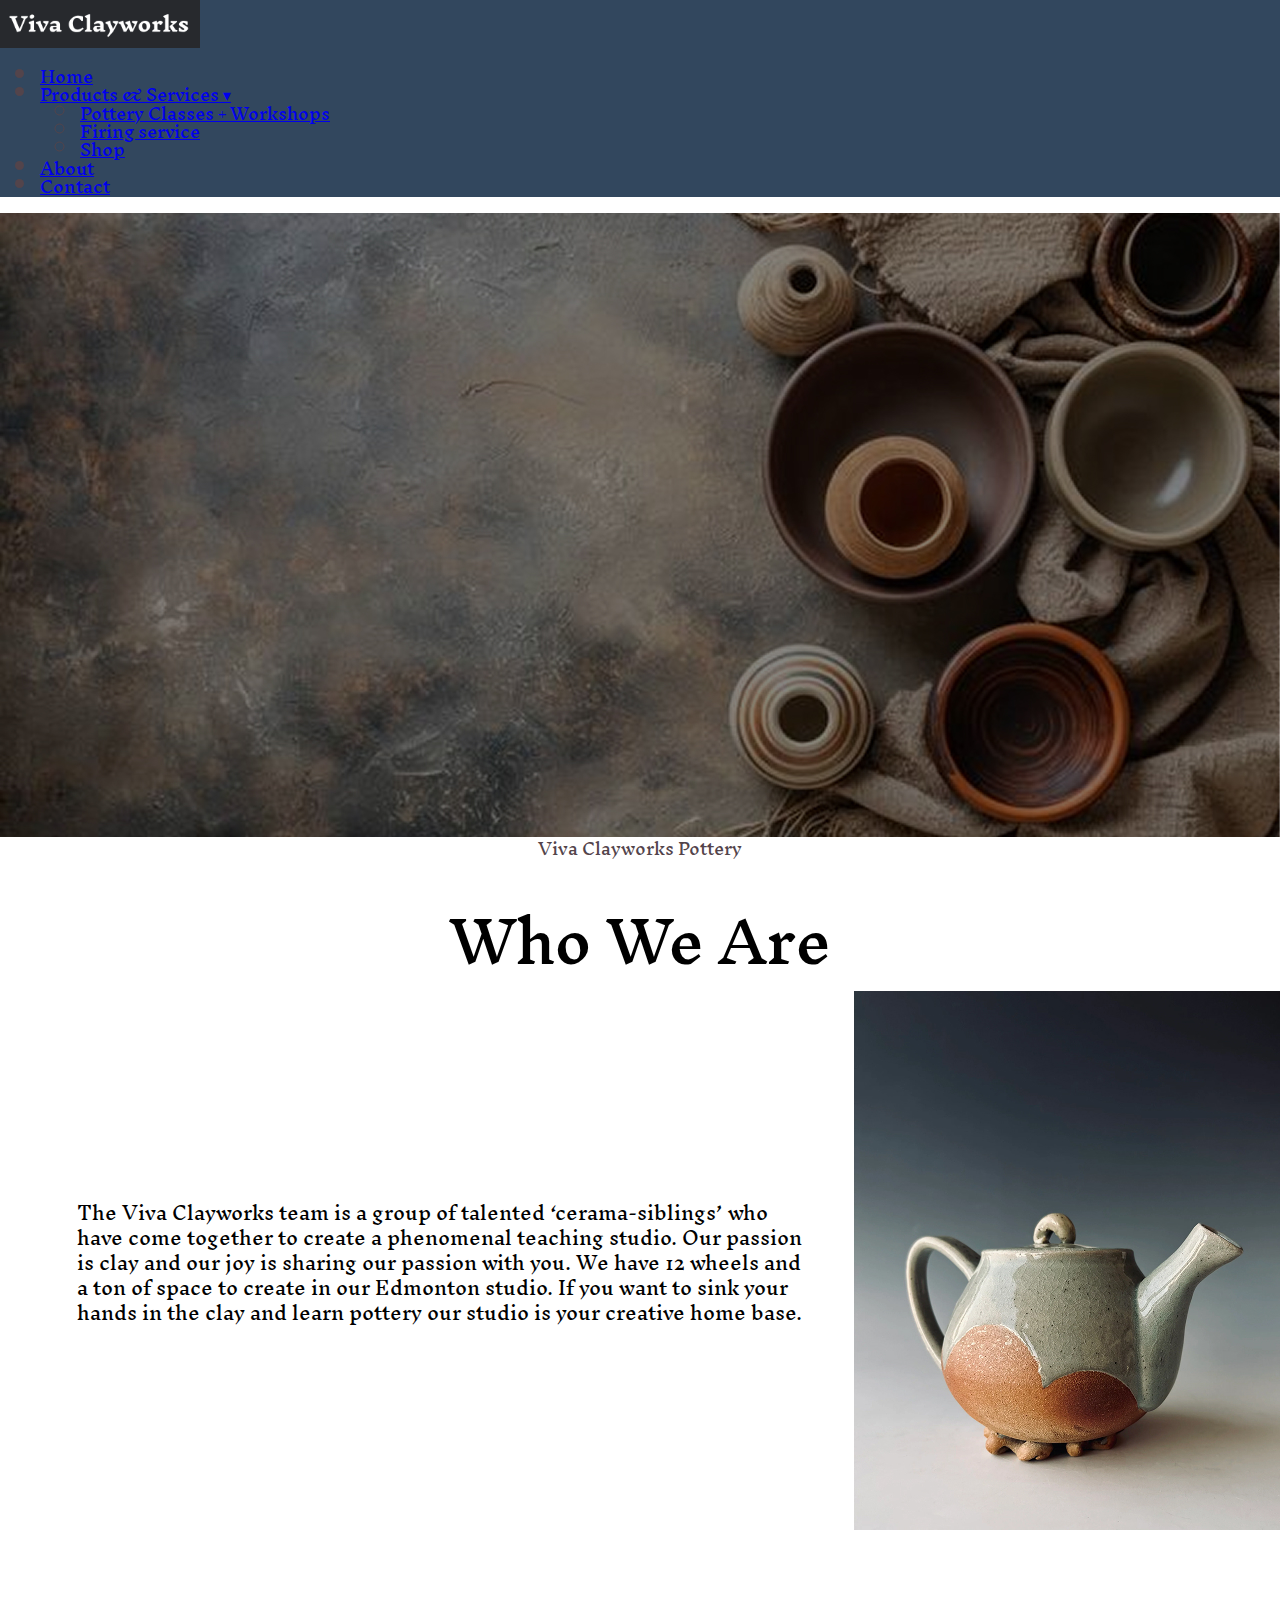
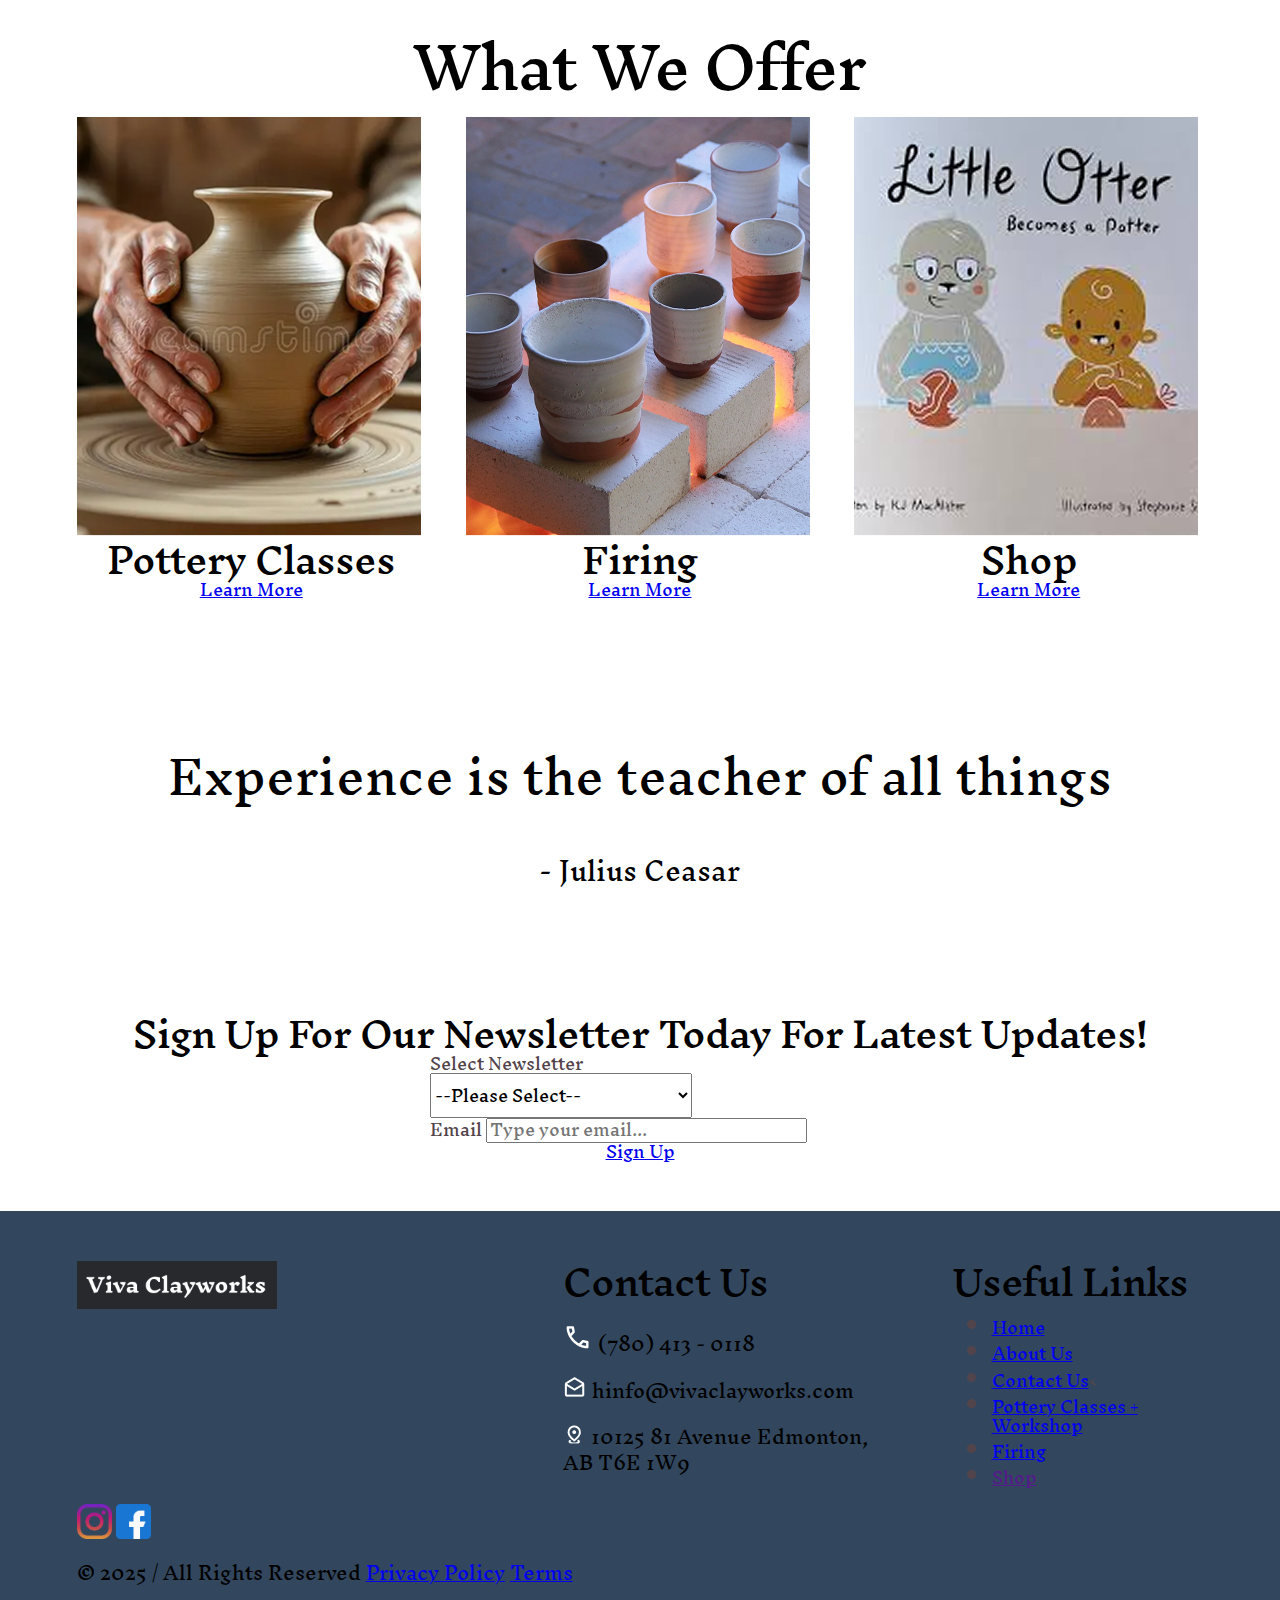
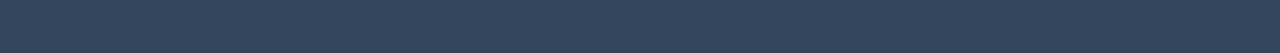
<file: index.html>
<!DOCTYPE html>
<html>
<head>
	<meta charset="utf-8">
	<meta name="viewport" content="width=device-width, initial-scale=1">
	<title>Viva Clayworks | Home</title>

	<!-- Styles (connect style.css sheet) --> 
	<link rel="stylesheet" type="text/css" href="normalize.css">
	<link rel="stylesheet" type="text/css" href="layout.css">
	<link rel="stylesheet" type="text/css" href="style.css">

	<!-- Fonts -->
	<link rel="preconnect" href="https://fonts.googleapis.com">
	<link rel="preconnect" href="https://fonts.gstatic.com" crossorigin>
	<link href="https://fonts.googleapis.com/css2?family=Inknut+Antiqua:wght@300;400;500;600;700;800;900&family=Space+Grotesk:wght@300..700&family=Space+Mono:ital,wght@0,400;0,700;1,400;1,700&display=swap" rel="stylesheet">

</head>
<body>
	<header style="background-color: #32475E;">

		<div class="nav">
			<a href="index.html"><img src="Images/logo_img.svg" alt="logo image" style="width: 200px;"></a>

			<div class="hamburger">
				<div class="line"></div>
				<div class="line"></div>
				<div class="line"></div>
			</div>

			<div class="menu">
				<nav>
					<ul>
						<li> <a href="index.html" class="navigation">Home</a> </li>
						<li class="product-dropdown">
							<a href="#" class="navigation">Products & Services ▾ </a>
							<ul class="dropdown">
								<li><a href="products.html">Pottery Classes + Workshops</a></li>
								<li><a href="firing.html">Firing service</a></li>
								<li><a href="#">Shop</a></li>
							</ul>
						<li> <a href="about.html" class="navigation">About</a> </li>
						<li> <a href="#" class="navigation">Contact</a> </li>
					</ul>
				</nav>
			</div>

		</div>

	</header>

	<!-- Hero Section -->
	<section>
		<div class="">
			<div class="image">
				<img src="Images/Viva_homepage_hero.jpg" alt="Hero image of pottery work" style="width: 100%;">
				<div class="text">Viva Clayworks Pottery</div>
			</div>
		</div>
	</section><!-- End Hero Section -->

	<!-- Who we are section -->
	<section class="section-padding">
		<div class="container"><!-- Container -->
			<div class="row row-justify-center">
				<h2>Who We Are</h2>
			</div>
			<div class="row row-align-center"><!-- row -->
				<div class="col col-lg-8 col-sm-12"><!-- column text-->
					<p>The Viva Clayworks team is a group of talented ‘cerama-siblings’ who have come together to create a phenomenal teaching studio. Our passion is clay and our joy is sharing our passion with you. We have 12 wheels and a ton of space to create in our Edmonton studio. If you want to sink your hands in the clay and learn pottery our studio is your creative home base.</p>
				</div><!-- End column text -->
				<div class="col col-lg-4 col-sm-12"><!-- column image-->
					<div class="card-img-wrap">
						<img src="Images/Viva_homepage_1.jpg" alt="Image of kettle" class="card-img">
					</div>
				</div><!-- End column image -->
			</div><!-- End row -->
		</div><!-- End Container -->
	</section>

	<!-- What we offer section -->
	<section class="section-padding dark-blue-bac">
		<div class="container"><!-- Container -->

			<div class="row row-justify-center"><!-- row 1-->
				<h2>What We Offer</h2>
			</div><!-- End row 1-->

			<div class="row row-justify-center"><!-- row 2-->

				<!-- What we offer 1 -->
				<div class="col col-lg-4 col-sm-12"><!-- Column -->
					<div class="card-img-wrap-2">
						<img src="Images/Viva_homepage_offer_1.jpg" alt="Image of pottery work" class="card-img">
					</div>
					<div>
						<h3 style="text-align:center;">Pottery Classes</h3>
						<div class="row row-justify-center margin">
							<a href="products.html" class="button button-2">Learn More</a>
						</div>
					</div>
				</div><!-- End Column -->

				<!-- What we offer 2 -->
				<div class="col col-lg-4 col-sm-12"><!-- Column -->
					<div class="card-img-wrap-2">
						<img src="Images/Viva_homepage_offer_2.jpg" alt="Image of pottery firing" class="card-img">
					</div>
					<div>
						<h3 style="text-align:center;">Firing</h3>
						<div class="row row-justify-center margin">
							<a href="firing.html" class="button button-2">Learn More</a>
						</div>
					</div>
				</div><!-- End Column -->

				<!-- What we offer 3 -->
				<div class="col col-lg-4 col-sm-12"><!-- Column -->
					<div class="card-img-wrap-2">
						<img src="Images/Viva_homepage_offer_3.jpg" alt="Image of little otter book cover page" class="card-img">
					</div>
					<div>
						<h3 style="text-align:center;">Shop</h3>
						<div class="row row-justify-center">
							<a href="#" class="button button-2">Learn More</a>
						</div>
					</div>
				</div><!-- End Column -->

			</div><!-- End row 2-->

		</div><!-- End Container -->
	</section><!-- End What we offer section -->

	<!-- Quote Section -->
	<section class="section-padding">
		<div class="container"><!-- Container -->
			<div class="row row-justify-center"><!-- row -->
				<div class="col col-lg-12"><!-- Column -->
					<p style="font-size: 45px; text-align: center;">Experience is the teacher of all things</p>
					<p style="font-size: 25px; text-align: center;">- Julius Ceasar</p>
				</div><!-- End Column -->
			</div><!-- End row -->
		</div><!-- End Container -->
	</section><!-- Quote Section -->

	<!-- Newsletter -->
	<section class="section-padding dark-blue-bac">

		<div class="container"><!-- Container -->

			<div class="row row-justify-center"><!-- row -->
				<h3 style="text-align: center;">Sign Up For Our Newsletter Today For Latest Updates!</h3>

				<form class="contact-form newsletter-form">
					<div class="col col-lg-6 col-sm-11"><!-- Column -->
						<label for="Newsletter" class="input-label">Select Newsletter</label>
						<select id="Newsletter" name="Newsletter">
							<option value="--Please select--">--Please Select--</option>
							<option value="Children and Teen Program">Children and Teen Program</option>
							<option value="Coustomer List">Coustomer List</option>
							<option value="Student Email List">Student Email List</option>
							<option value="Viva Clayworks Newsletter">Viva Clayworks Newsletter</option>
							<option value="Workshops Email List">Workshops Email List</option>
						</select>
					</div>
					<div class="col col-lg-11 col-sm-11">
						<label for="email" class="input-label">Email</label>
						<input type="email" name="email" placeholder="Type your email..." class="input-field">
					</div>
							
				</form>
					
				</div><!-- End Column -->

			</div><!-- End row -->

			<div class="row row-justify-center">
				<a href="#" class="button button-1">Sign Up</a>
			</div>

		</div><!-- End Container -->

	</section><!-- End Newsletter -->

	<!-- Footer -->
	<footer class="section-padding" style="background-color: #32475E;"><!-- Footer -->

		<div class="container"><!-- Container -->

			<div class="row"><!-- row -->

				<div class="col col-lg-5"><!-- column -->

					<!-- Logo -->
					<div class="footer-logo">
						<a href="index.html"><img src="Images/logo_img.svg" alt="Viva Clayworks logo" style="width: 200px;"></a>
					</div>				
				</div><!-- End column -->
					

				<div class="col col-lg-4 col-sm-12"><!-- column -->
					<h3 class="white-text">Contact Us</h3>
					<p class="white-text"><img src="Images/call.png" alt="call icon">  (780) 413 - 0118</p>
					<p class="white-text"><img src="Images/drafts.png" alt="email icon">   hinfo@vivaclayworks.com</p>
					<p class="white-text"><img src="Images/distance.png" alt="location icon">  10125 81 Avenue Edmonton,<br>AB T6E 1W9</p>
				</div><!-- End Column -->

				<div class="col col-lg-3 col-sm-12"><!-- column -->
					<h3 class="white-text">Useful Links</h3>
					<ul class="text-white useful-link-style">
						<li style="margin-bottom: 8px;"><a href="index.html" class="link-no-link">Home</a></li>
						<li style="margin-bottom: 8px;"><a href="about.html" class="link-no-link">About Us</a></li>
						<li style="margin-bottom: 8px;"><a href="#" class="link-no-link">Contact Us</a><</li>
						<li style="margin-bottom: 8px;"><a href="products.html" class="link-no-link">Pottery Classes + Workshop</a></li>
						<li style="margin-bottom: 8px;"><a href="firing.html" class="link-no-link">Firing</a></li>
						<li><a href="" class="link-no-link">Shop</a></li>
	  				</ul>
				</div><!-- End Column -->


				<div class="col col-lg-6 col-sm-12"><!-- column -->
					<div class="footer-margin">
						<img src="Images/instagram_icon.svg" alt="Instagram icon">
						<img src="Images/facebook_icon.svg" alt="Facebook icon">
						<p class="white-text text-small">© 2025 / All Rights Reserved   <a href="#" class="white-text">Privacy Policy</a>   <a href="#" class="white-text">Terms</a></p>
					</div>
							
				</div><!-- End -->
				
			</div><!-- End row -->
			
		</div><!-- End Container -->
		
	</footer><!-- End Footer -->

</body>
</html>
</file>
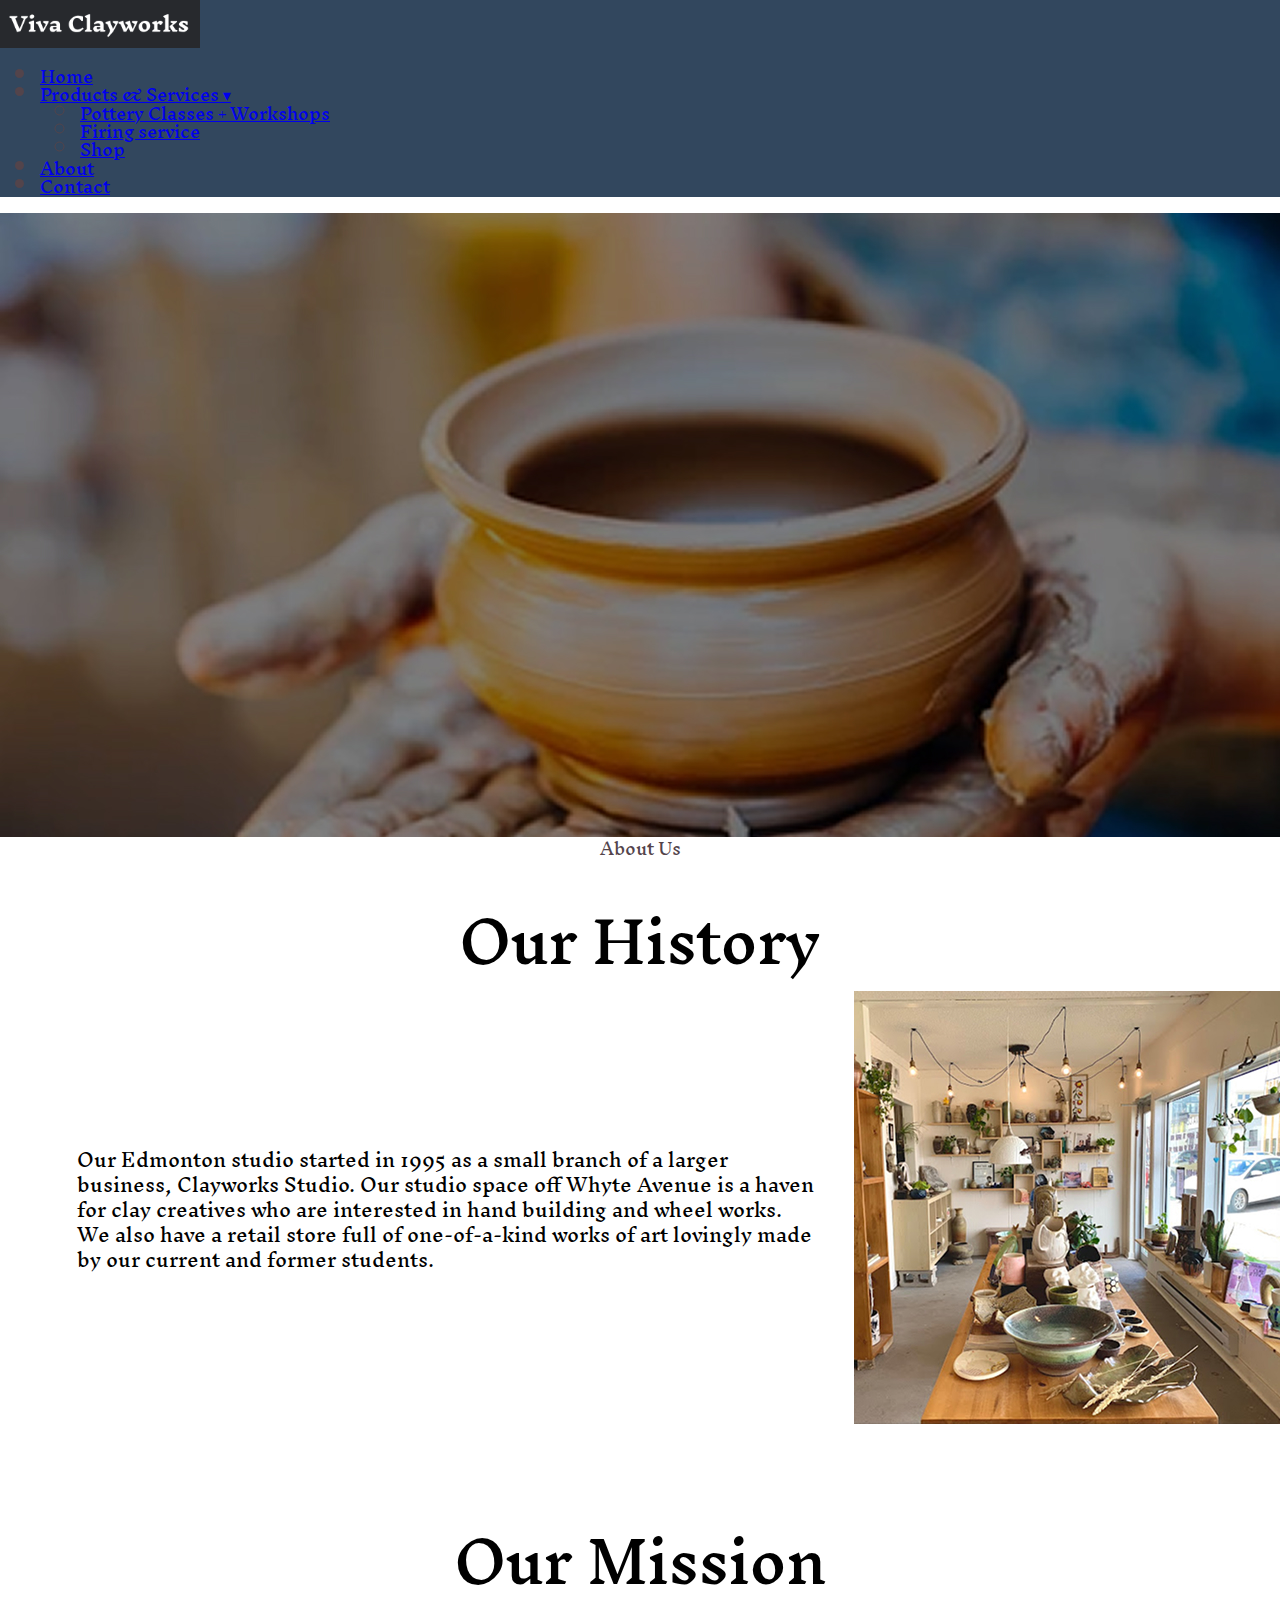
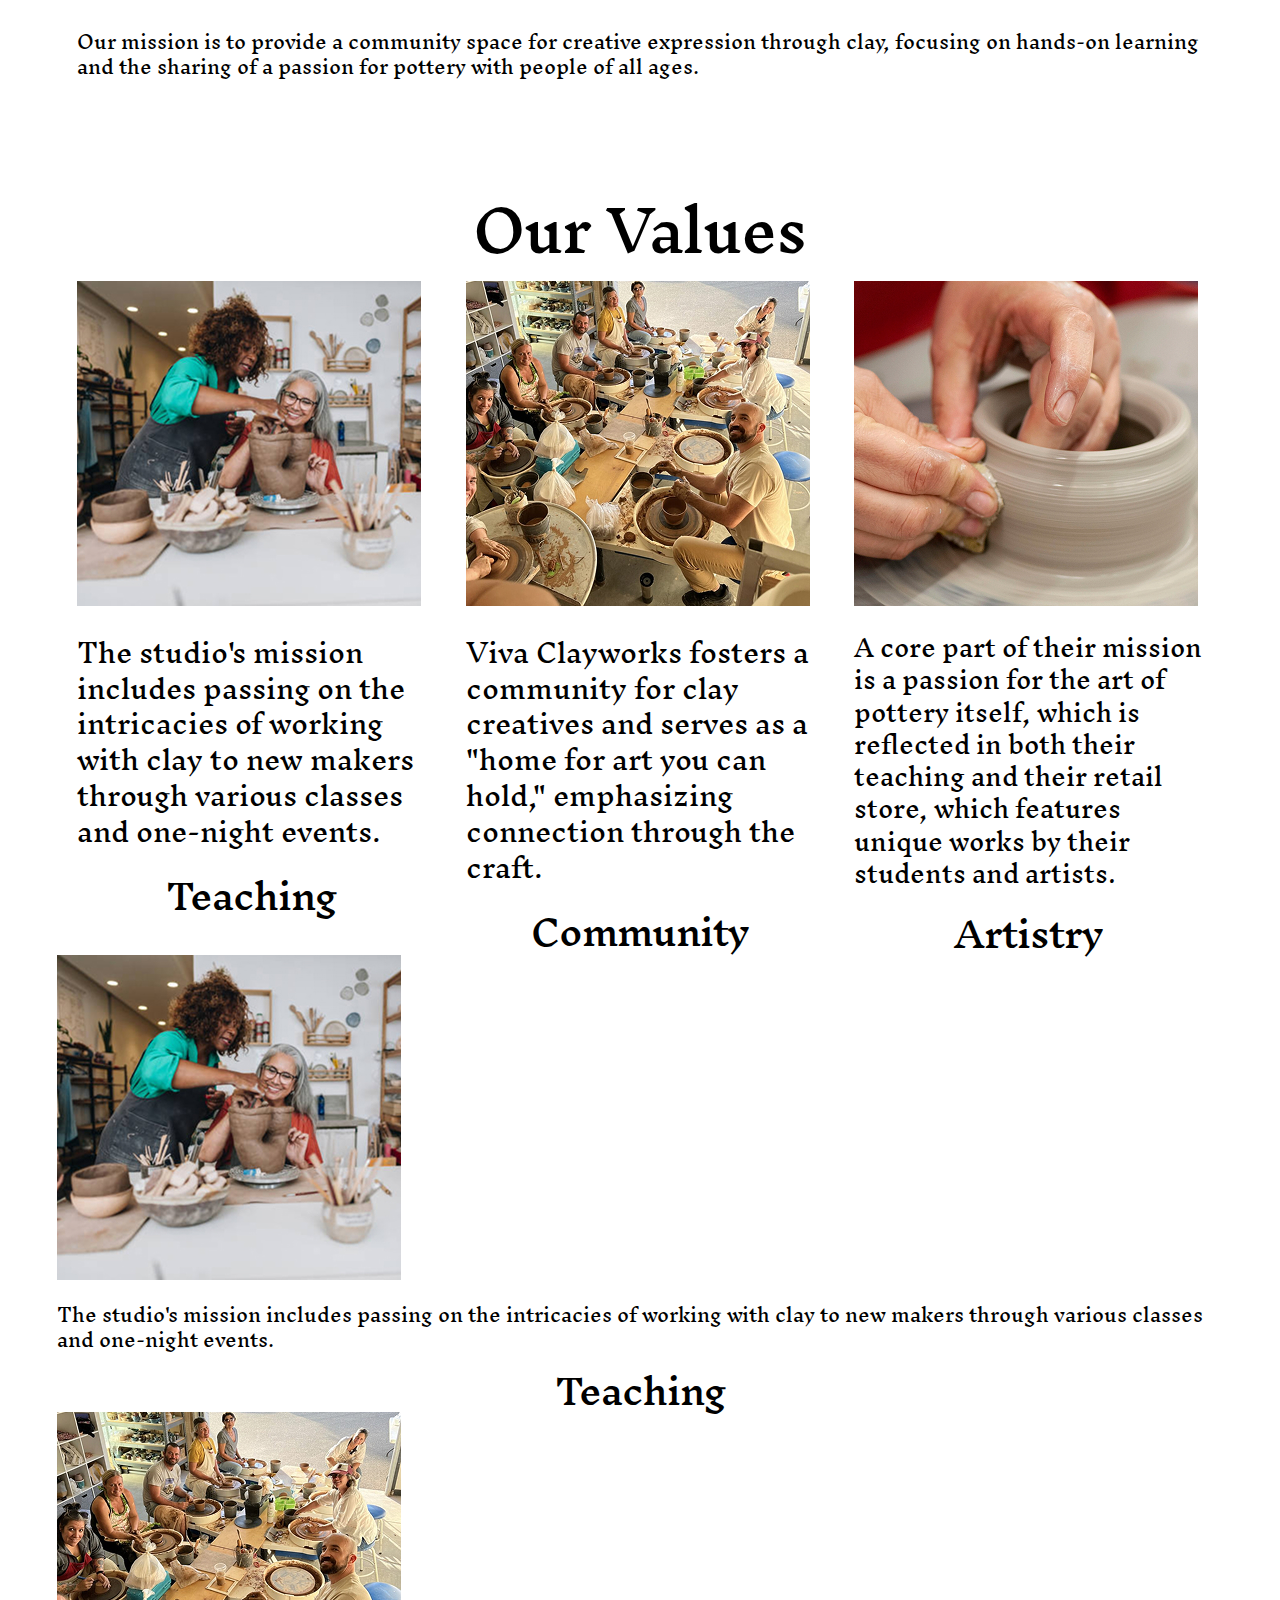
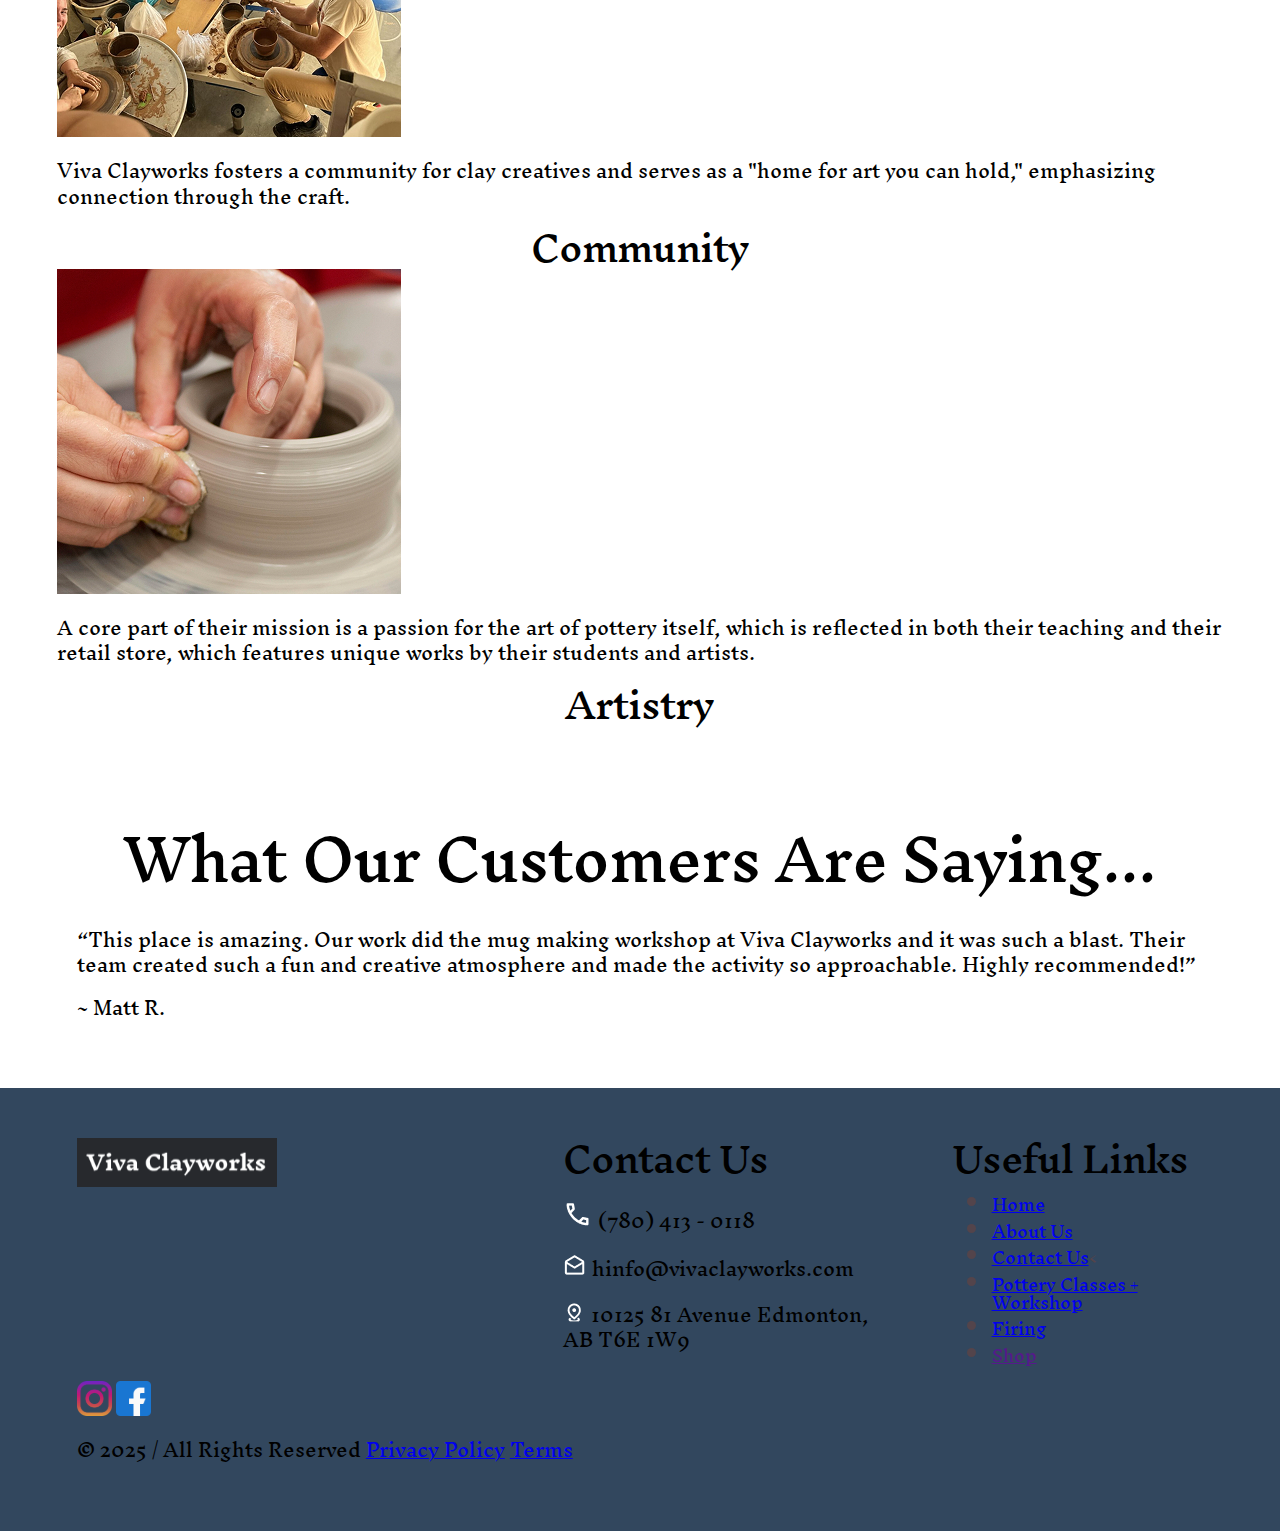
<file: about.html>
<!DOCTYPE html>
<html>
<head>
	<meta charset="utf-8">
	<meta name="viewport" content="width=device-width, initial-scale=1">
	<title>Viva Clayworks | About Us</title>

	<!-- Styles (connect style.css sheet) --> 
	<link rel="stylesheet" type="text/css" href="normalize.css">
	<link rel="stylesheet" type="text/css" href="layout.css">
	<link rel="stylesheet" type="text/css" href="style.css">

	<!-- Fonts -->
	<link rel="preconnect" href="https://fonts.googleapis.com">
	<link rel="preconnect" href="https://fonts.gstatic.com" crossorigin>
	<link href="https://fonts.googleapis.com/css2?family=Inknut+Antiqua:wght@300;400;500;600;700;800;900&family=Space+Grotesk:wght@300..700&family=Space+Mono:ital,wght@0,400;0,700;1,400;1,700&display=swap" rel="stylesheet">

</head>
<body>
	<header style="background-color: #32475E;">

		<div class="nav">
			<a href="index.html"><img src="Images/logo_img.svg" alt="logo image" style="width: 200px;"></a>

			<div class="hamburger"><!-- Hamburger sign -->
				<div class="line"></div>
				<div class="line"></div>
				<div class="line"></div>
			</div>

			<div class="menu">
				<nav>
					<ul>
						<li> <a href="index.html" class="navigation">Home</a> </li>
						<li class="product-dropdown">
							<a href="#" class="navigation">Products & Services ▾ </a>
							<ul class="dropdown">
								<li><a href="products.html">Pottery Classes + Workshops</a></li>
								<li><a href="firing.html">Firing service</a></li>
								<li><a href="#">Shop</a></li>
							</ul>
						<li> <a href="about.html" class="navigation">About</a> </li>
						<li> <a href="#" class="navigation">Contact</a> </li>
					</ul>
				</nav>
			</div>

		</div>

	</header>


	<!-- Hero Section -->
	<section>
		<div class="">
			<div class="image">
				<img src="Images/Viva_about_hero.jpg" alt="Hero image of pottery work" style="width: 100%">
				<div class="text">About Us</div>
			</div>
		</div>
	</section><!-- End Hero Section -->


	<!-- Who we are section -->
	<section class="section-padding">
		<div class="container"><!-- Container -->
			<div class="row row-justify-center">
				<h2>Our History</h2>
			</div>
			<div class="row row-align-center"><!-- row -->
				<div class="col col-lg-8 col-sm-12"><!-- column text-->
					<p>Our Edmonton studio started in 1995 as a small branch of a larger business, Clayworks Studio. Our studio space off Whyte Avenue is a haven for clay creatives who are interested in hand building and wheel works. We also have a retail store full of one-of-a-kind works of art lovingly made by our current and former students.</p>
				</div><!-- End column text -->
				<div class="col col-lg-4 col-sm-12"><!-- column image-->
					<div class="card-img-wrap">
						<img src="Images/Viva_about_history.jpg" alt="Place with pottery work" class="card-img">
					</div>
				</div><!-- End column image -->
			</div><!-- End row -->
		</div><!-- End Container -->
	</section>

	<!-- Our Mission -->
	<section class="section-padding dark-blue-bac">
		<div class="container"><!-- Container -->
			<div class="row row-justify-center"><!-- row -->
				<h2>Our Mission</h2>
				<div class="col col-lg-12"><!-- Column -->
					<p class="center-text">Our mission is to provide a community space for creative expression through clay, focusing on hands-on learning and the sharing of a passion for pottery with people of all ages.</p>
				</div><!-- End Column -->
			</div><!-- End row -->
		</div><!-- End Container -->
	</section><!-- End Our Mission Section -->

	<!-- What we offer section -->
	<section class="section-padding" style="min-height: 50vw;">
		<div class="container"><!-- Container -->

			<div class="row row-justify-center"><!-- row 1-->
				<h2>Our Values</h2>
			</div><!-- End row 1-->

			<div class="value-card-display">
				<div class="row row-justify-center"><!-- row 2-->

					<!-- What we offer 1 -->
					<div class="col col-lg-4 col-sm-12"><!-- Column -->
						<div class="card-flip">
							<div class="card-flip-2">
								<div class="front-card-flip">
									<img src="Images/Viva_about_value1.jpg" alt="Teaching image" class="card-img card-img-wrap-2">
								</div>
								<div class="flip-card-back">
									<p style="font-size: 2vw;">The studio's mission includes passing on the intricacies of working with clay to new makers through various classes and one-night events.</p>
								</div>
							</div>
							<h3 style="text-align: center;" class="margin">Teaching</h3>
						</div>
					</div><!-- End Column -->


					<!-- What we offer 2 -->
					<div class="col col-lg-4 col-sm-12"><!-- Column -->
						<div class="card-flip">
							<div class="card-flip-2">
								<div class="front-card-flip">
									<img src="Images/Viva_about_value2.jpg" alt="People making pottery work" class="card-img card-img-wrap-2">
								</div>
								<div class="flip-card-back">
									<p style="font-size: 2vw;">Viva Clayworks fosters a community for clay creatives and serves as a "home for art you can hold," emphasizing connection through the craft.</p>
								</div>
							</div>
							<h3 style="text-align: center;">Community</h3>
						</div>
					</div><!-- End Column -->


					<!-- What we offer 3 -->
					<div class="col col-lg-4 col-sm-12"><!-- Column -->
						<div class="card-flip">
							<div class="card-flip-2">
								<div class="front-card-flip">
									<img src="Images/Viva_about_value3.jpg" alt="pottery making" class="card-img card-img-wrap-2">
								</div>
								<div class="flip-card-back">
									<p style="font-size: 1.8vw;">A core part of their mission is a passion for the art of pottery itself, which is reflected in both their teaching and their retail store, which features unique works by their students and artists.</p>
								</div>
							</div>
							<h3 style="text-align: center;">Artistry</h3>
						</div>
					</div><!-- End Column -->


				</div><!-- End row 2-->
			</div>

			<!-- Smartphone display -->
			<div class="value-card-display-sm">
				<div class="row row-justify-center"><!-- row 2-->

					<!-- What we offer 1 -->
					<div class="card-flip"><!-- card -->
						<div class="card-flip-2">
							<div class="front-card-flip">
								<img src="Images/Viva_about_value1.jpg" alt="Teaching image" class="card-img card-img-wrap-2">
							</div>
							<div class="flip-card-back">
								<p>The studio's mission includes passing on the intricacies of working with clay to new makers through various classes and one-night events.</p>
							</div>
						</div>
					</div><!-- End card -->

				</div><!-- End row -->

				<div class="row row-justify-center"><!-- row -->
					<h3 style="text-align: center;">Teaching</h3>
				</div><!-- End row -->


				<div class="row row-justify-center"><!-- row -->

					<!-- What we offer 2 -->
					<div class="card-flip"><!-- card -->
						<div class="card-flip-2">
							<div class="front-card-flip">
								<img src="Images/Viva_about_value2.jpg" alt="People making pottery work" class="card-img card-img-wrap-2">
							</div>
							<div class="flip-card-back">
								<p>Viva Clayworks fosters a community for clay creatives and serves as a "home for art you can hold," emphasizing connection through the craft.</p>
							</div>
						</div>
					</div><!-- End card -->

				</div><!-- End row -->

				<div class="row row-justify-center">
					<h3 style="text-align: center;">Community</h3>
				</div>


				<div class="row row-justify-center"><!-- row -->

					<!-- What we offer 2 -->
					<div class="card-flip"><!-- card -->
						<div class="card-flip-2">
							<div class="front-card-flip">
								<img src="Images/Viva_about_value3.jpg" alt="pottery making" class="card-img card-img-wrap-2">
							</div>
							<div class="flip-card-back">
								<p>A core part of their mission is a passion for the art of pottery itself, which is reflected in both their teaching and their retail store, which features unique works by their students and artists.</p>
							</div>
						</div>
					</div><!-- End Card -->

				</div><!-- End row -->

				<div class="row row-justify-center"><!-- row -->
					<h3 style="text-align: center;">Artistry</h3>
				</div><!-- End row -->

			</div><!-- End row 2 -->

		</div><!-- End Container -->
	</section><!-- End What we offer section -->

	<!-- Review Section -->
	<section class="section-padding dark-blue-bac">
		<div class="container"><!-- Container -->
			<div class="row row-justify-center"><!-- row -->
				<h2 class="center-text">What Our Customers Are Saying...</h2>
			</div><!-- End row -->
			<div class="row row-justify-center"><!-- row -->
				<div class="col col-lg-12"><!-- Column -->
					<p class="center-text">“This place is amazing. Our work did the mug making workshop at Viva Clayworks and it was such a blast. Their team created such a fun and creative atmosphere and made the activity so approachable. Highly recommended!”</p>
					<p class="center-text">~ Matt R.</p>
				</div><!-- End Column -->
			</div><!-- End row -->
		</div><!-- End Container -->
	</section><!-- End Our Mission Section -->


	<!-- Footer -->
	<footer class="section-padding" style="background-color: #32475E;"><!-- Footer -->

		<div class="container"><!-- Container -->

			<div class="row"><!-- row -->

				<div class="col col-lg-5"><!-- column -->

					<!-- Logo -->
					<div class="footer-logo">
						<a href="index.html"><img src="Images/logo_img.svg" alt="Viva Clayworks logo" style="width: 200px;"></a>
					</div>				
				</div><!-- End column -->
					

				<div class="col col-lg-4 col-sm-12"><!-- column -->
					<h3 class="white-text">Contact Us</h3>
					<p class="white-text"><img src="Images/call.png" alt="call icon">  (780) 413 - 0118</p>
					<p class="white-text"><img src="Images/drafts.png" alt="email icon">   hinfo@vivaclayworks.com</p>
					<p class="white-text"><img src="Images/distance.png" alt="location icon">  10125 81 Avenue Edmonton,<br>AB T6E 1W9</p>
				</div><!-- End Column -->

				<div class="col col-lg-3 col-sm-12"><!-- column -->
					<h3 class="white-text">Useful Links</h3>
					<ul class="text-white useful-link-style">
						<li style="margin-bottom: 8px;"><a href="index.html" class="link-no-link">Home</a></li>
						<li style="margin-bottom: 8px;"><a href="about.html" class="link-no-link">About Us</a></li>
						<li style="margin-bottom: 8px;"><a href="#" class="link-no-link">Contact Us</a><</li>
						<li style="margin-bottom: 8px;"><a href="products.html" class="link-no-link">Pottery Classes + Workshop</a></li>
						<li style="margin-bottom: 8px;"><a href="firing.html" class="link-no-link">Firing</a></li>
						<li><a href="" class="link-no-link">Shop</a></li>
	  				</ul>
				</div><!-- End Column -->


				<div class="col col-lg-6 col-sm-12"><!-- column -->
					<div class="footer-margin">
						<img src="Images/instagram_icon.svg" alt="Instagram icon">
						<img src="Images/facebook_icon.svg" alt="Facebook icon">
						<p class="white-text text-small">© 2025 / All Rights Reserved   <a href="#" class="white-text">Privacy Policy</a>   <a href="#" class="white-text">Terms</a></p>
					</div>
							
				</div><!-- End -->
				
			</div><!-- End row -->
			
		</div><!-- End Container -->
		
	</footer><!-- End Footer -->


</body>
</html>
</file>
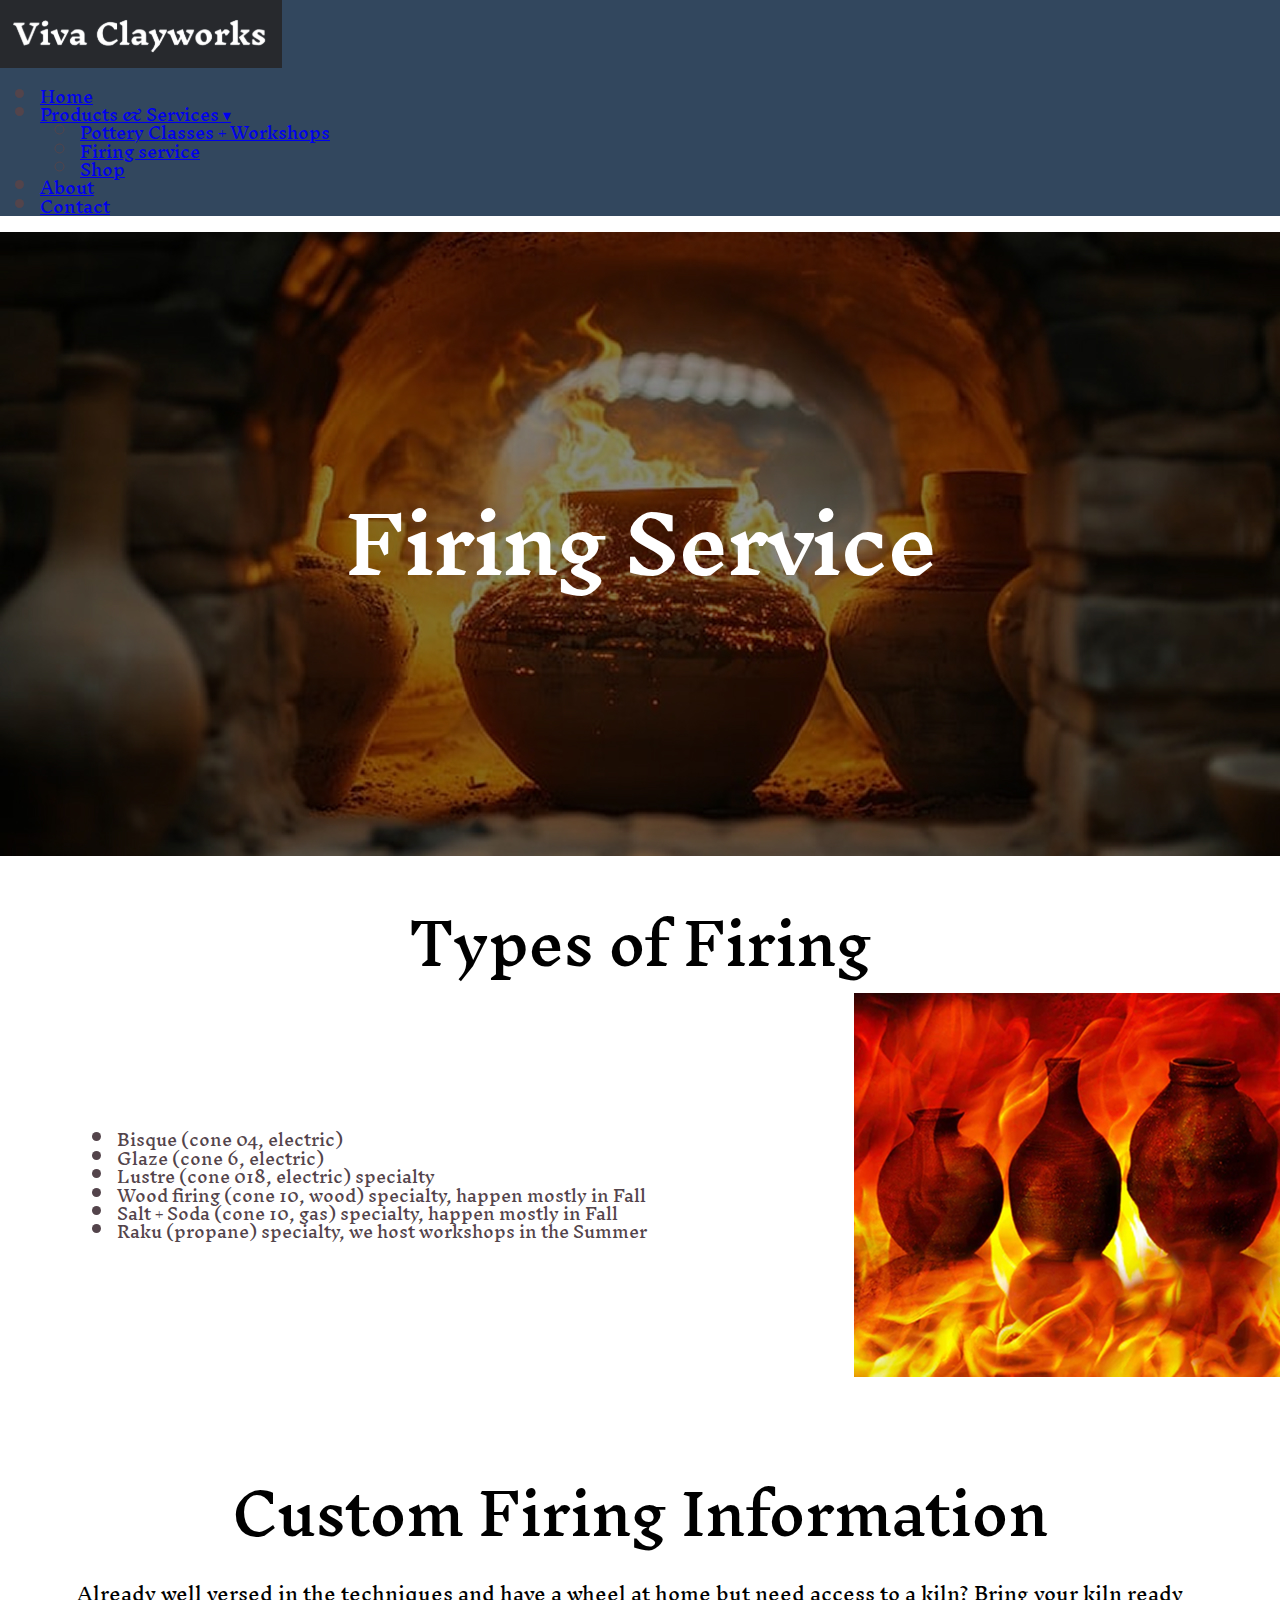
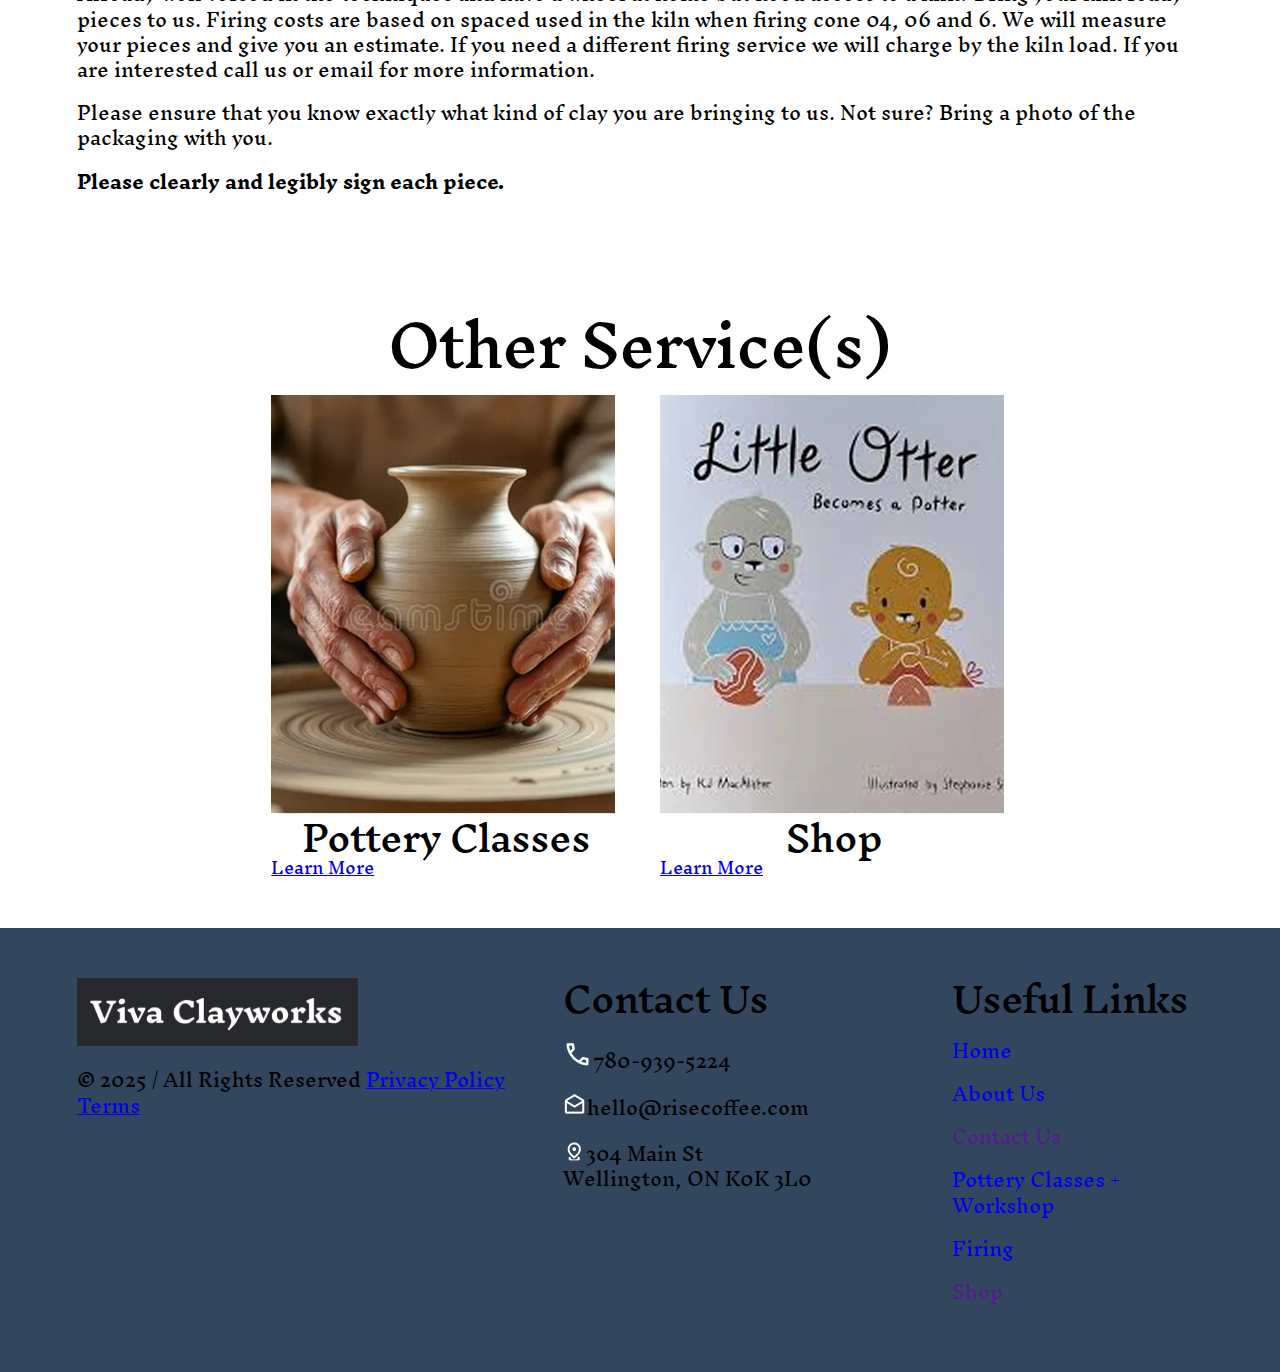
<file: firing.html>
<!DOCTYPE html>
<html>
<head>
	<meta charset="utf-8">
	<meta name="viewport" content="width=device-width, initial-scale=1">
	<title>Viva Clayworks | Firing</title>

	<!-- Styles (connect style.css sheet) --> 
	<link rel="stylesheet" type="text/css" href="normalize.css">
	<link rel="stylesheet" type="text/css" href="layout.css">
	<link rel="stylesheet" type="text/css" href="style.css">

	<!-- Fonts -->
	<link rel="preconnect" href="https://fonts.googleapis.com">
	<link rel="preconnect" href="https://fonts.gstatic.com" crossorigin>
	<link href="https://fonts.googleapis.com/css2?family=Inknut+Antiqua:wght@300;400;500;600;700;800;900&family=Space+Grotesk:wght@300..700&family=Space+Mono:ital,wght@0,400;0,700;1,400;1,700&display=swap" rel="stylesheet">

</head>
<body>
	<header style="background-color: #32475E;">

		<div class="nav">
			<a href="index.html"><img src="Images/logo_img.svg" style="width: 22vw;"></a>

			<nav>
				<ul>
					<li> <a href="index.html" class="navigation">Home</a> </li>
					<li class="product-dropdown">
						<a href="#" class="navigation">Products & Services ▾ </a>
						<ul class="dropdown">
							<li><a href="products.html">Pottery Classes + Workshops</a></li>
							<li><a href="firing.html">Firing service</a></li>
							<li><a href="#">Shop</a></li>
						</ul>
					<li> <a href="about.html" class="navigation">About</a> </li>
					<li> <a href="#" class="navigation">Contact</a> </li>
				</ul>
			</nav>
		</div>

	</header>


	<!-- Hero Section -->
	<section>
		<div class="">
			<div class="image">
				<img src="Images/Viva_firing_hero.jpg" style="width: 100%">
				<div class="row row-justify-center">
					<h1 class="center">Firing Service</h1>
				</div>
			</div>
		</div>
	</section><!-- End Hero Section -->

	<!-- Types of Firing -->
	<section class="section-padding">
		<div class="container"><!-- Container -->
			<div class="row row-justify-center">
				<h2>Types of Firing</h2>
			</div>
			<div class="row row-align-center"><!-- row -->
				<div class="col col-lg-8"><!-- column text-->
					<ul>
						<li>Bisque (cone 04, electric)</li>
						<li>Glaze (cone 6, electric)</li>
						<li>Lustre (cone 018, electric) specialty</li>
						<li>Wood firing (cone 10, wood) specialty, happen mostly in Fall</li>
						<li>Salt + Soda (cone 10, gas) specialty, happen mostly in Fall</li>
						<li>Raku (propane) specialty, we host workshops in the Summer</li>
					</ul>
				</div><!-- End column text -->
				<div class="col col-lg-4"><!-- column image-->
					<div class="card-img-wrap">
						<img src="Images/Viva_firing_1.jpg" class="card-img">
					</div>
				</div><!-- End column image -->
			</div><!-- End row -->
		</div><!-- End Container -->
	</section>

	<!-- Our Mission -->
	<section class="section-padding dark-blue-bac">
		<div class="container"><!-- Container -->
			<div class="row row-justify-center"><!-- row -->
				<h2>Custom Firing Information</h2>
				<div class="col col-lg-12"><!-- Column -->
					<p class="center-text">Already well versed in the techniques and have a wheel at home but need access to a kiln? Bring your kiln ready pieces to us. Firing costs are based on spaced used in the kiln when firing cone 04, 06 and 6. We will measure your pieces and give you an estimate. If you need a different firing service we will charge by the kiln load. If you are interested call us or email for more information.</p>
					<p class="center-text">Please ensure that you know exactly what kind of clay you are bringing to us. Not sure? Bring a photo of the packaging with you.</p>
					<p class="center-text" style="font-weight: bold;">Please clearly and legibly sign each piece.</p>
				</div><!-- End Column -->
			</div><!-- End row -->
		</div><!-- End Container -->
	</section><!-- End Our Mission Section -->


	<!-- What we offer section -->
	<section class="section-padding">
		<div class="container"><!-- Container -->

			<div class="row row-justify-center"><!-- row 1-->
				<h2>Other Service(s)</h2>
			</div><!-- End row 1-->

			<div class="row row-justify-center"><!-- row 2-->

				<!-- What we offer 1 -->
				<div class="col col-lg-4"><!-- Column -->
					<div class="card-img-wrap-2">
						<img src="Images/Viva_homepage_offer_1.jpg" class="card-img">
					</div>
					<div>
						<h3 style="text-align:center;">Pottery Classes</h3>
						<a href="products.html" class="button button-2">Learn More</a>
					</div>
				</div><!-- End Column -->

				<!-- What we offer 2 -->
				<div class="col col-lg-4"><!-- Column -->
					<div class="card-img-wrap-2">
						<img src="Images/Viva_homepage_offer_3.jpg" class="card-img">
					</div>
					<div>
						<h3 style="text-align:center;">Shop</h3>
						<a href="products.html" class="button button-2">Learn More</a>
					</div>
				</div><!-- End Column -->

			</div><!-- End row 2-->

		</div><!-- End Container -->
	</section><!-- End What we offer section -->






	<footer class="section-padding" style="background-color: #32475E;"><!-- Footer -->

		<div class="container"><!-- Container -->

			<div class="row"><!-- row -->

				<div class="col col-lg-5"><!-- column 1-->

					<!-- LOGO -->

					<div>
						<a href="index.html"><img src="Images/logo_img.svg" style="width: 22vw;"></a>
						<div class="footer-margin">
							<p class="white-text text-small">© 2025 / All Rights Reserved   <a href="#" class="white-text">Privacy Policy</a>   <a href="#" class="white-text">Terms</a></p>
						</div>
						
					</div>
					
				</div><!-- End Column 1-->

				<div class="col col-lg-4"><!-- column 2-->
					<h3 class="white-text">Contact Us</h3>
					<p class="white-text"><img src="Images/call.png">780-939-5224</p>
					<p class="white-text"><img src="Images/drafts.png">hello@risecoffee.com</p>
					<p class="white-text"><img src="Images/distance.png">304 Main St<br> Wellington, ON  K0K 3L0</p>
				</div><!-- End Column 2-->

				<div class="col col-lg-3"><!-- column 3-->
					<h3 class="white-text">Useful Links</h3>
					<p><a href="index.html" class="white-text" style="text-decoration: None;">Home</a></p>
					<p><a href="about.html" class="white-text" style="text-decoration: None;">About Us</a></p>
					<p><a href="" class="white-text" style="text-decoration: None;">Contact Us</a></p>
					<p><a href="products.html" class="white-text" style="text-decoration: None;">Pottery Classes + Workshop</a></p>
					<p><a href="firing.html" class="white-text" style="text-decoration: None;">Firing</a></p>
					<p><a href="" class="white-text" style="text-decoration: None;">Shop</a></p>
				</div><!-- End Column 3-->
				
			</div><!-- End row -->
			
		</div><!-- End Container -->
		
	</footer><!-- End Footer -->


</body>
</html>
</file>
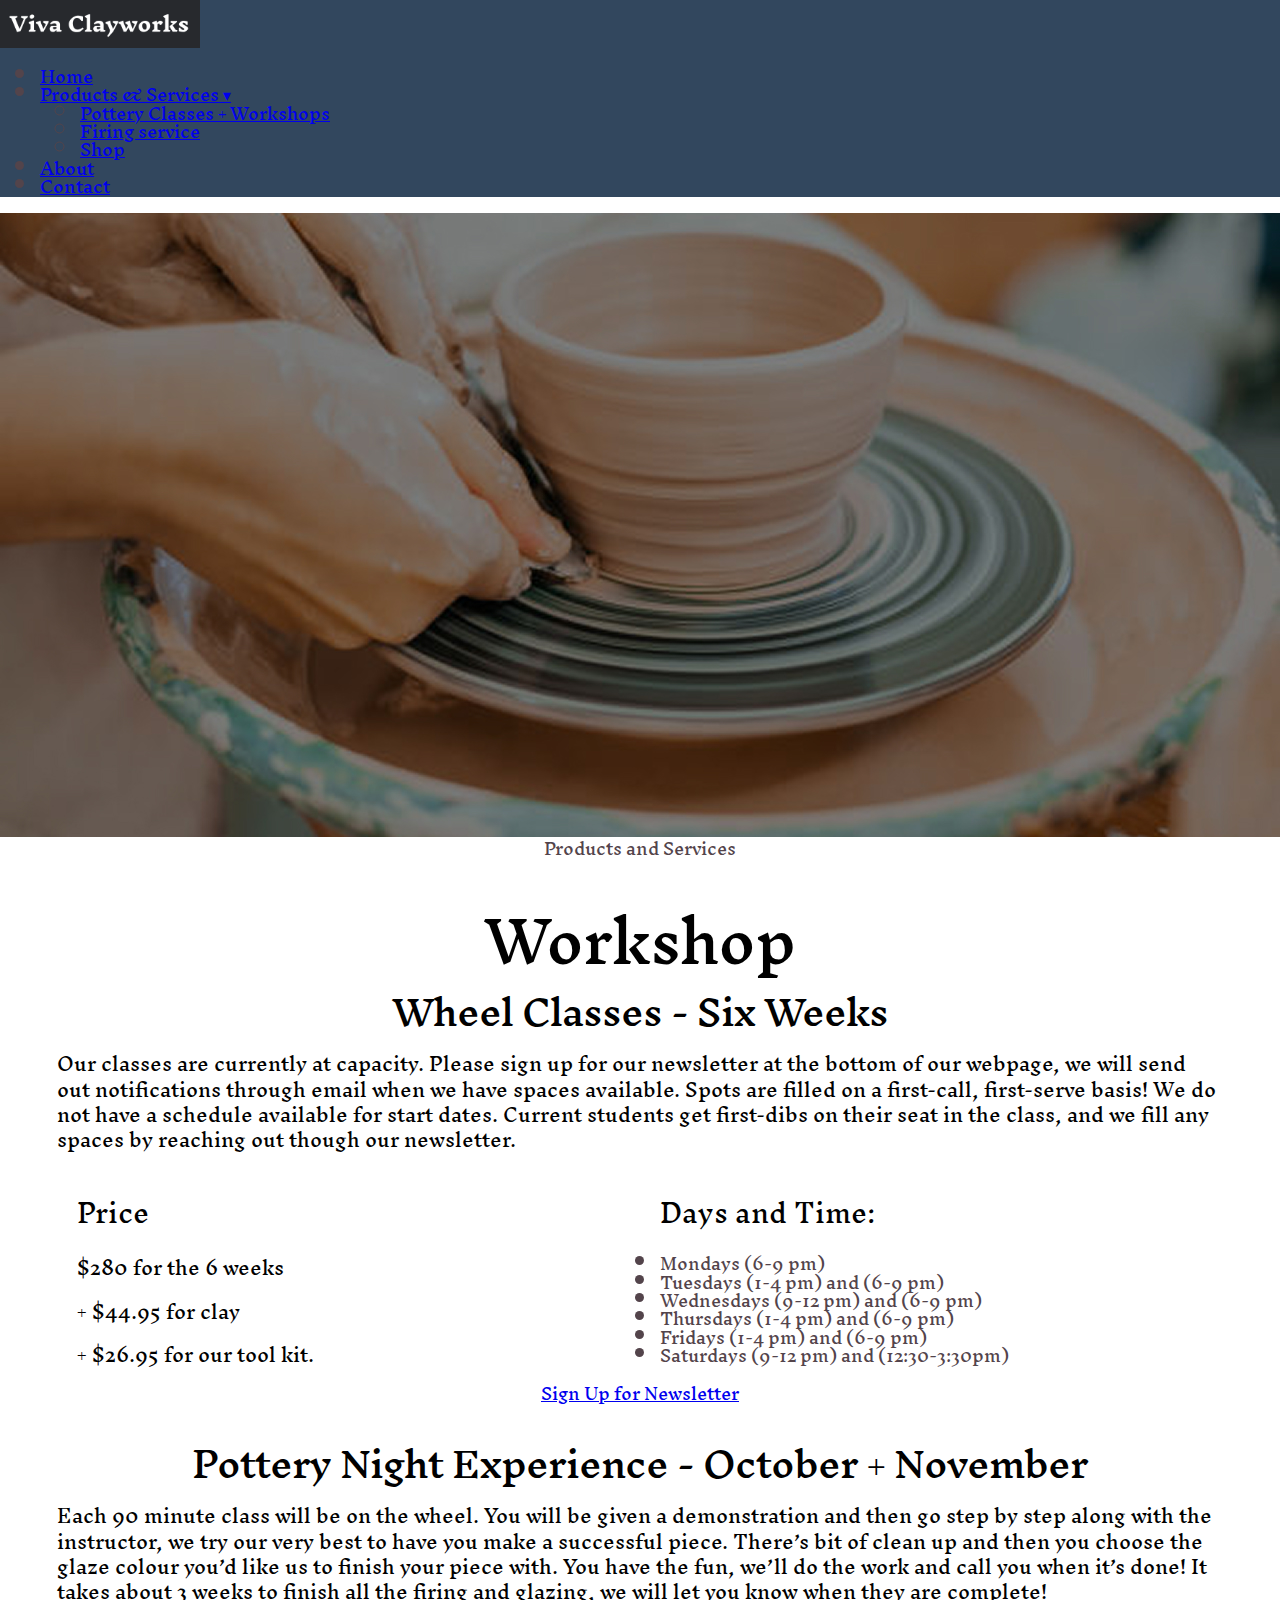
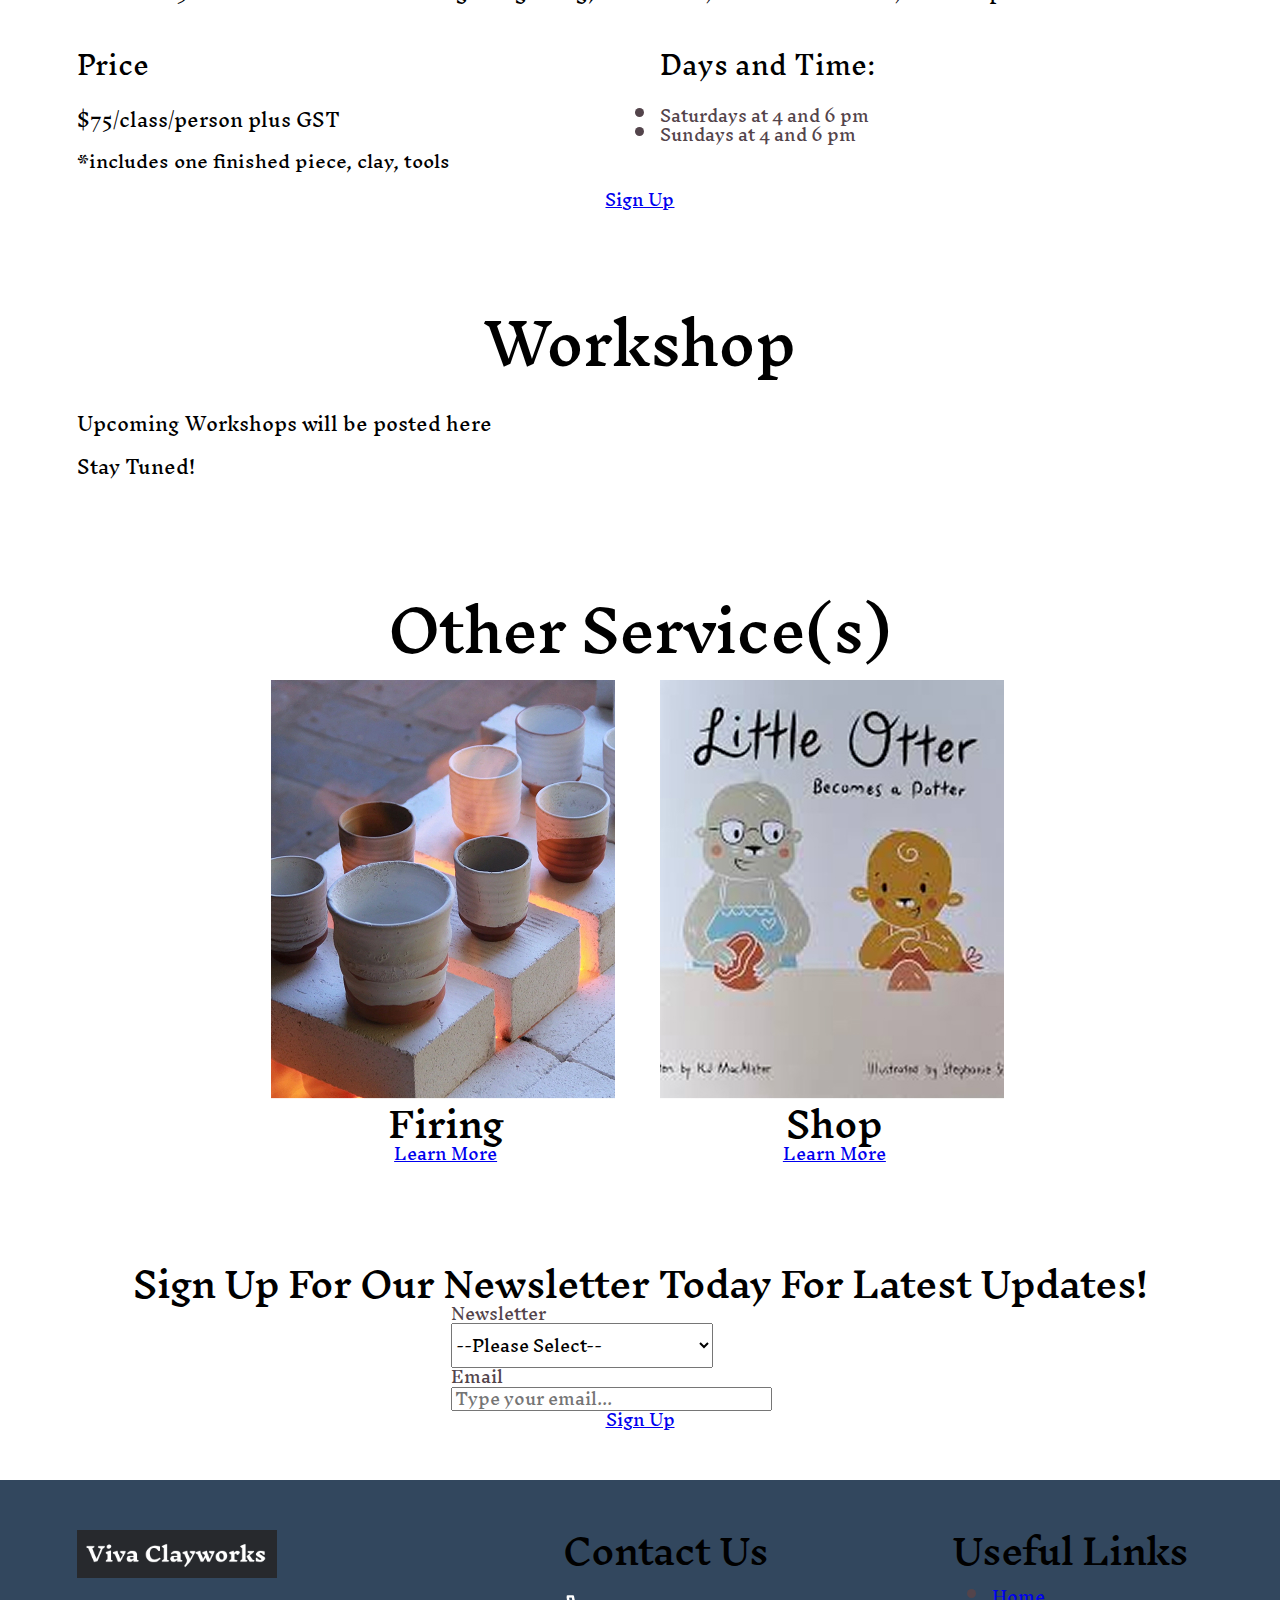
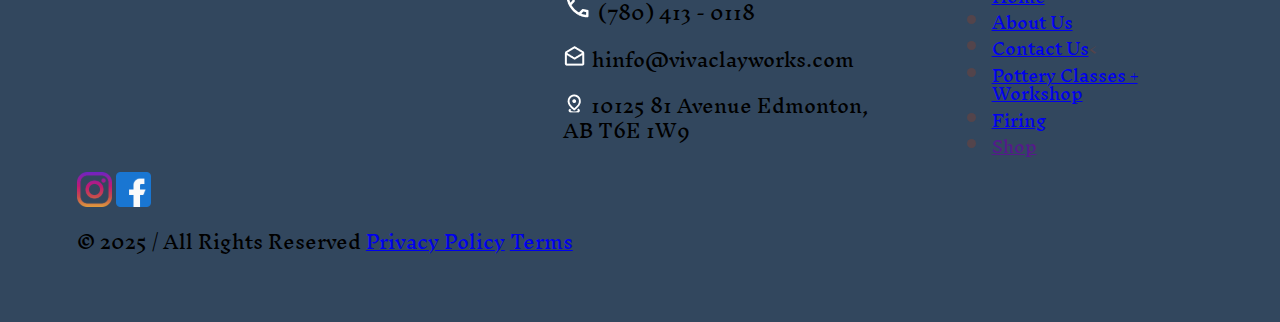
<file: products.html>
<!DOCTYPE html>
<html>
<head>
	<meta charset="utf-8">
	<meta name="viewport" content="width=device-width, initial-scale=1">
	<title>Viva Clayworks | Products & Services</title>

	<!-- Styles (connect style.css sheet) --> 
	<link rel="stylesheet" type="text/css" href="normalize.css">
	<link rel="stylesheet" type="text/css" href="layout.css">
	<link rel="stylesheet" type="text/css" href="style.css">

	<!-- Fonts -->
	<link rel="preconnect" href="https://fonts.googleapis.com">
	<link rel="preconnect" href="https://fonts.gstatic.com" crossorigin>
	<link href="https://fonts.googleapis.com/css2?family=Inknut+Antiqua:wght@300;400;500;600;700;800;900&family=Space+Grotesk:wght@300..700&family=Space+Mono:ital,wght@0,400;0,700;1,400;1,700&display=swap" rel="stylesheet">

</head>
<body>
	<header style="background-color: #32475E;">

		<div class="nav">
			<a href="index.html"><img src="Images/logo_img.svg" alt="logo image" style="width: 200px;"></a>

			<div class="hamburger"><!-- Hamburger sign -->
				<div class="line"></div>
				<div class="line"></div>
				<div class="line"></div>
			</div>

			<div class="menu">
				<nav>
					<ul>
						<li> <a href="index.html" class="navigation">Home</a> </li>
						<li class="product-dropdown">
							<a href="#" class="navigation">Products & Services ▾ </a>
							<ul class="dropdown">
								<li><a href="products.html">Pottery Classes + Workshops</a></li>
								<li><a href="firing.html">Firing service</a></li>
								<li><a href="#">Shop</a></li>
							</ul>
						<li> <a href="about.html" class="navigation">About</a> </li>
						<li> <a href="#" class="navigation">Contact</a> </li>
					</ul>
				</nav>
			</div>

		</div>

	</header>

	<!-- Hero Section -->
	<section>
		<div class="">
			<div class="image">
				<img src="Images/Viva_homepage_hero 1.jpg" alt="Hero image of pottery work made by hand" style="width: 100%">
				<div class="text">Products and Services</div>
			</div>
		</div>
	</section><!-- End Hero Section -->


	<!-- Our Mission -->
	<section class="section-padding">
		<div class="container"><!-- Container -->
			<div class="row row-justify-center"><!-- row -->
				<h2>Workshop</h2>
			</div><!-- End row -->
			<div class="row row-justify-center classes-card">
				<h3>Wheel Classes - Six Weeks</h3>
				<p>Our classes are currently at capacity. Please sign up for our newsletter at the bottom of our webpage, we will send out notifications through email when we have spaces available. Spots are filled on a first-call, first-serve basis! We do not have a schedule available for start dates. Current students get first-dibs on their seat in the class, and we fill any spaces by reaching out though our newsletter.</p>
				<div class="col col-lg-6 col-sm-12">
					<p style="font-size: 25px;">Price</p>
					<p>$280 for the 6 weeks</p>
					<p>+ $44.95 for clay</p>
					<p>+ $26.95 for our tool kit.</p>
				</div>
				<div class="col col-lg-6 col-sm-12 list">
					<p style="font-size: 25px;">Days and Time:</p>
					<ui>
						<li>Mondays (6-9 pm)</li>
						<li>Tuesdays (1-4 pm) and (6-9 pm)</li>
						<li>Wednesdays (9-12 pm) and (6-9 pm)</li>
						<li>Thursdays (1-4 pm) and (6-9 pm)</li>
						<li>Fridays (1-4 pm) and (6-9 pm)</li>
						<li>Saturdays (9-12 pm) and (12:30-3:30pm)</li>
					</ui>
				</div>
				<a href="#" class="button button-1">Sign Up for Newsletter</a>
			</div>

			<div class="row row-justify-center classes-card" style="margin-top: 40px;">
				<h3>Pottery Night Experience - October + November</h3>
				<p>Each 90 minute class will be on the wheel. You will be given a demonstration and then go step by step along with the instructor, we try our very best to have you make a successful piece. There’s bit of clean up and then you choose the glaze colour you’d like us to finish your piece with. You have the fun, we’ll do the work and call you when it’s done! It takes about 3 weeks to finish all the firing and glazing, we will let you know when they are complete!</p>
				<div class="col col-lg-6 col-sm-12">
					<p style="font-size: 25px;">Price</p>
					<p>$75/class/person plus GST</p>
					<p style="font-size: 17px;">*includes one finished piece, clay, tools</p>
				</div>
				<div class="col col-lg-6 col-sm-12 list">
					<p style="font-size: 25px;">Days and Time:</p>
					<ui>
						<li>Saturdays at 4 and 6 pm</li>
						<li>Sundays at 4 and 6 pm</li>
					</ui>
				</div>
				<a href="#" class="button button-1">Sign Up</a>
			</div>
		</div><!-- End Container -->
	</section><!-- End Our Mission Section -->



	<!-- Workshop -->
	<section class="section-padding dark-blue-bac">
		<div class="container"><!-- Container -->
			<div class="row row-justify-center"><!-- row -->
				<h2>Workshop</h2>
				<div class="col col-lg-12"><!-- Column -->
					<p class="center-text">Upcoming Workshops will be posted here</p>
					<p class="center-text">Stay Tuned!</p>
				</div><!-- End Column -->
			</div><!-- End row -->
		</div><!-- End Container -->
	</section><!-- End Our Mission Section -->


	<!-- Other services -->
	<section class="section-padding">
		<div class="container"><!-- Container -->

			<div class="row row-justify-center"><!-- row 1-->
				<h2>Other Service(s)</h2>
			</div><!-- End row 1-->

			<div class="row row-justify-center"><!-- row 2-->

				<!-- Service 1 -->
				<div class="col col-lg-4 col-sm-12"><!-- Column -->
					<div class="card-img-wrap-2">
						<img src="Images/Viva_homepage_offer_2.jpg" alt="Image of pottery firing" class="card-img">
					</div>
					<div>
						<h3 style="text-align:center;">Firing</h3>
						<div class="row row-justify-center margin">
							<a href="firing.html" class="button button-2">Learn More</a>
						</div>
					</div>
				</div><!-- End Column -->

				<!-- Service 2 -->
				<div class="col col-lg-4 col-sm-12"><!-- Column -->
					<div class="card-img-wrap-2">
						<img src="Images/Viva_homepage_offer_3.jpg" alt="Image of little otter book cover page" class="card-img">
					</div>
					<div>
						<h3 style="text-align:center;">Shop</h3>
						<div class="row row-justify-center">
							<a href="#" class="button button-2">Learn More</a>
						</div>
					</div>
				</div><!-- End Column -->

			</div><!-- End row 2-->

		</div><!-- End Container -->
	</section><!-- End What we offer section -->


	<!-- Newsletter -->
	<section class="section-padding dark-blue-bac">

		<div class="container"><!-- Container -->

			<div class="row row-justify-center"><!-- row -->
				<h3 style="text-align: center;">Sign Up For Our Newsletter Today For Latest Updates!</h3>

				<form class="contact-form newsletter-form">
					<div class="col col-lg-6 col-sm-11"><!-- Column -->
						<label for="Newsletter" class="input-label">Newsletter</label>
						<select id="Newsletter" name="Newsletter">
							<option value="--Please select--">--Please Select--</option>
							<option value="Children and Teen Program">Children and Teen Program</option>
							<option value="Coustomer List">Coustomer List</option>
							<option value="Student Email List">Student Email List</option>
							<option value="Viva Clayworks Newsletter">Viva Clayworks Newsletter</option>
							<option value="Workshops Email List">Workshops Email List</option>
						</select>
					</div>
					<div class="col col-lg-11 col-sm-11">
						<label for="email" class="input-label">Email</label>
						<input type="email" name="email" placeholder="Type your email..." class="input-field">
					</div>
							
				</form>
					
				</div><!-- End Column -->

			</div><!-- End row -->

			<div class="row row-justify-center">
				<a href="#" class="button button-1">Sign Up</a>
			</div>

		</div><!-- End Container -->

	</section><!-- End Newsletter -->

	<!-- Footer -->
	<footer class="section-padding" style="background-color: #32475E;"><!-- Footer -->

		<div class="container"><!-- Container -->

			<div class="row"><!-- row -->

				<div class="col col-lg-5"><!-- column -->

					<!-- Logo -->
					<div class="footer-logo">
						<a href="index.html"><img src="Images/logo_img.svg" alt="Viva Clayworks logo" style="width: 200px;"></a>
					</div>				
				</div><!-- End column -->
					

				<div class="col col-lg-4 col-sm-12"><!-- column -->
					<h3 class="white-text">Contact Us</h3>
					<p class="white-text"><img src="Images/call.png" alt="call icon">  (780) 413 - 0118</p>
					<p class="white-text"><img src="Images/drafts.png" alt="email icon">   hinfo@vivaclayworks.com</p>
					<p class="white-text"><img src="Images/distance.png" alt="location icon">  10125 81 Avenue Edmonton,<br>AB T6E 1W9</p>
				</div><!-- End Column -->

				<div class="col col-lg-3 col-sm-12"><!-- column -->
					<h3 class="white-text">Useful Links</h3>
					<ul class="text-white useful-link-style">
						<li style="margin-bottom: 8px;"><a href="index.html" class="link-no-link">Home</a></li>
						<li style="margin-bottom: 8px;"><a href="about.html" class="link-no-link">About Us</a></li>
						<li style="margin-bottom: 8px;"><a href="#" class="link-no-link">Contact Us</a><</li>
						<li style="margin-bottom: 8px;"><a href="products.html" class="link-no-link">Pottery Classes + Workshop</a></li>
						<li style="margin-bottom: 8px;"><a href="firing.html" class="link-no-link">Firing</a></li>
						<li><a href="" class="link-no-link">Shop</a></li>
	  				</ul>
				</div><!-- End Column -->


				<div class="col col-lg-6 col-sm-12"><!-- column -->
					<div class="footer-margin">
						<img src="Images/instagram_icon.svg" alt="Instagram icon">
						<img src="Images/facebook_icon.svg" alt="Facebook icon">
						<p class="white-text text-small">© 2025 / All Rights Reserved   <a href="#" class="white-text">Privacy Policy</a>   <a href="#" class="white-text">Terms</a></p>
					</div>
							
				</div><!-- End -->
				
			</div><!-- End row -->
			
		</div><!-- End Container -->
		
	</footer><!-- End Footer -->

</body>
</html>
</file>
<file: layout.css>
/** Spacing */
.section-padding {
	padding: 50px 0px;
}

.container{
	display: block;
	width: 88%;
	/*max-width: 1400px;*/
	margin: 0 auto;
}

.container-full{
	width: 100%;
}

/* ROWS */

.row{
	display: flex;
	flex-wrap: wrap;
	align-content: stretch;
	margin: 0 -20px;
}

.row-justify-end{
	justify-content: flex-end;
}

.row-justify-center{
	justify-content: center;
}

.row-justify-between{
	justify-content: space-between;
}

.row-align-end{
	align-items: flex-end;
}

.row-align-center{
	align-items: center;
}

/* COLUMN */

.col{
	flex-grow: 1;
	flex-shrink: 1;
	flex-basis: 0%;
	padding: 0 20px;
	box-sizing: border-box;
}

.col-lg-1 {
	flex: 0 0 8.33%;
	max-width: 8.33%;
}

.col-lg-2 {
	flex: 0 0 16.67%;
	max-width: 16.67%;
}

.col-lg-3 {
	flex: 0 0 25%;
	max-width: 25%;
}

.col-lg-4 {
	flex: 0 0 33.33%;
	max-width: 33.33%;
}

.col-lg-5 {
	flex: 0 0 41.67%;
	max-width: 41.67%;
}

.col-lg-6 {
	flex: 0 0 50%;
	max-width: 50%;
}

.col-lg-7 {
	flex: 0 0 58.33%;
	max-width: 58.33%;
}

.col-lg-8 {
	flex: 0 0 66.67%;
	max-width: 66.67%;
}

.col-lg-9 {
	flex: 0 0 75%;
	max-width: 75%;
}

.col-lg-10 {
	flex: 0 0 83.33%;
	max-width: 83.33%;
}

.col-lg-11 {
	flex: 0 0 91.67%;
	max-width: 91.67%;
}

.col-lg-12 {
	flex: 0 0 100%;
	max-width: 100%;
}


/** Media Smartphone */

@media screen and (max-width: 480px){
	.col-sm-1 {
		flex: 0 0 8.33%;
		max-width: 8.33%;
	}

	.col-sm-2 {
		flex: 0 0 16.67%;
		max-width: 16.67%;
	}

	.col-sm-3 {
		flex: 0 0 25%;
		max-width: 25%;
	}

	.col-sm-4 {
		flex: 0 0 33.33%;
		max-width: 33.33%;
	}

	.col-sm-5 {
		flex: 0 0 41.67%;
		max-width: 41.67%;
	}

	.col-sm-6 {
		flex: 0 0 50%;
		max-width: 50%;
	}

	.col-sm-7 {
		flex: 0 0 58.33%;
		max-width: 58.33%;
	}

	.col-sm-8 {
		flex: 0 0 66.67%;
		max-width: 66.67%;
	}

	.col-sm-9 {
		flex: 0 0 75%;
		max-width: 75%;
	}

	.col-sm-10 {
		flex: 0 0 83.33%;
		max-width: 83.33%;
	}

	.col-sm-11 {
		flex: 0 0 91.67%;
		max-width: 91.67%;
	}

	.col-sm-12 {
		flex: 0 0 100%;
		max-width: 100%;
	}
}/* media ends */
</file>
<file: style.css>
/** Global Styles */

body {
	font-family: "Inknut Antiqua", sans-serif;
	color: #53444B;
	background-color: #FFFFFF;
}

main {
	overflow: hidden;
}

h1{
	font-size: 78px;
	line-height: 100%;
	font-weight: 600;
	letter-spacing: -2px;
	color: #FFFFFF;
}

h2{
	font-size: 56px;
	line-height: 120%;
	font-weight: 500;
	letter-spacing: -1px;
	color: #000000;
	margin-top: 0px;
	margin-bottom: 16px;
}

h3 {
	font-size: 35px;
	line-height: 120%;
	font-weight: 500;
	letter-spacing: -1px;
	color: #000000;
	margin: 0px;
}

p {
	font-size: 18px;
	line-height: 140%;
	font-weight: 400;
	color: #000000;
}

/** Text over image */
.image{
	position: relative;
	text-align: center;
}

.center{
	position: absolute;
	top: 35%;
}

/** Background Color */
.dark-grey-bac{
	background-color: #A0A0A0;
}
</file>
